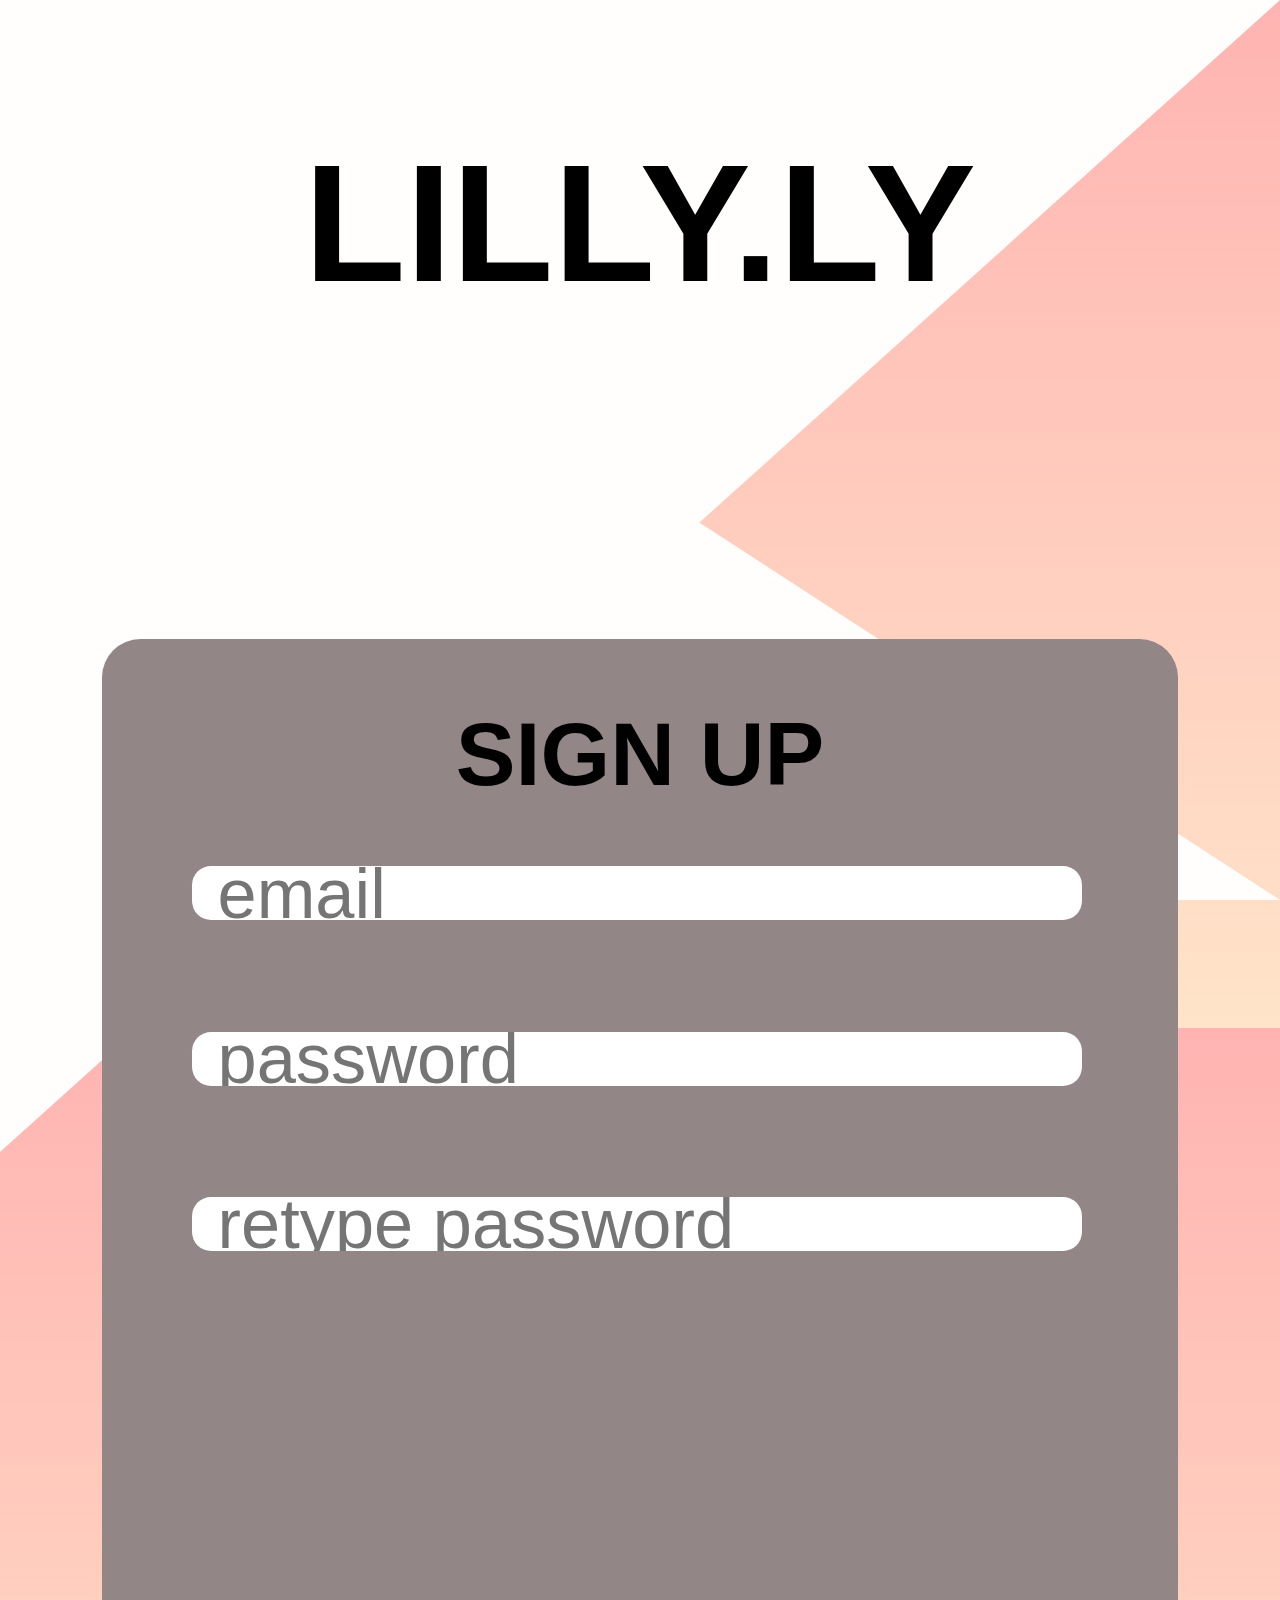
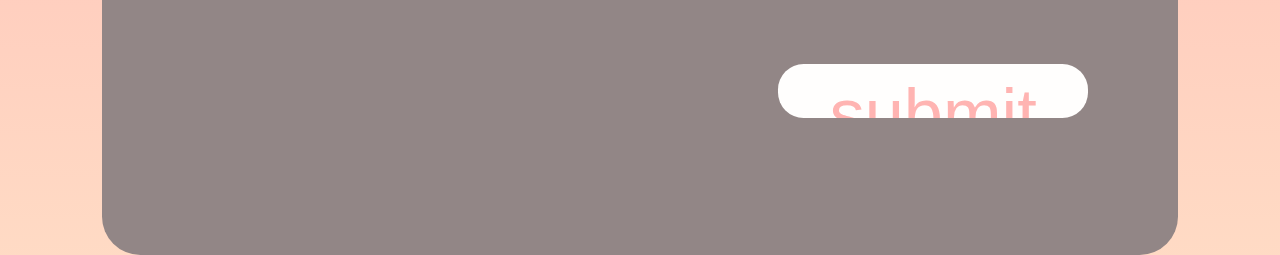
<file: login+signup/signup.html>
<!DOCTYPE html>
<html>
    <head>
        <link rel="stylesheet" type="text/css" href="signup.css"> 
        <link href="https://fonts.googleapis.com/css?family=Open+Sans+Condensed:300&display=swap" rel="stylesheet">
    </head>
    <body>
        <div id="background"></div>
        <div id="boxOne"></div>
        <div id="boxTwo"></div>
        <h1 id="title"> LILLY.LY </h1>
            <div id="login">
                <h1 id="loginName">SIGN UP</h1>
                 <form>
                    <input class ="InputBoxes" type="text" name="email" placeholder="email"> 
                    <input class ="InputBoxes" type="text" name="password" placeholder="password">
                    <input class ="InputBoxes" type="text" name="password" placeholder="retype password">
                 </form>
                 <input id="SubmitBtn" type="submit" value="submit">
            </div>
    </body>
</html>
</file>
<file: login+signup/signup.css>
*{
    --main-bg-color:#ffb4b2;
    --side-bg-color: #fffefd;
    --other-color: #928686;
}
body{
    margin: 0vw;
    padding-top: 0vw;
    height: 100vh;
    background: linear-gradient(180deg, var(--main-bg-color), #ffe4c9);
}
h1{
    margin: 0vw;
}
#boxOne{
    position: absolute;
    top: 0px;
    border-top: 100% solid transparent;
    width: 0;
    height: 0;
    border-top: 90vw solid var(--side-bg-color);
    border-right: 100vw solid transparent;
    z-index: -1;
}
#boxTwo{
    position: absolute;
    bottom: 0px;
    z-index: -1;
    border-bottom: 65vw solid var(--side-bg-color);
    border-right: 100vw solid transparent;
}

#login{
    background-color: var(--other-color);
    padding: 0vw;
    margin-top: 25vw;
    height: 85vw;
    border-radius: 3vw;
    padding: 5vw;
    margin-left: 8vw;
    margin-right: 8vw;
}
#title{
    color: black;
    font-size: 13vw;
    text-align: center;
    margin-top: 10vw;
    font-family: 'Roboto', sans-serif;
}
#loginName{
    text-align: center;
    font-size: 7vw;
    font-family: 'Roboto', sans-serif;
    margin-bottom: 1vw;
}
#SubmitBtn{
    color: var(--main-bg-color);
    font-size: 5.5vw;
    border-radius: 2vw;
    text-align: center;
    font-family: 'Roboto', sans-serif;
    position: absolute;
    right: 15vw;
    top: 130vw;
    height: 6vh;
    padding-left: 4vw;
    padding-right: 4vw;
    padding-top: 1vh;
    padding-bottom: 1vh;
    border: none;
    background-color: var(--side-bg-color);
}
.InputBoxes{
    margin-right: 5vw;
    font-size: 5.5vw;
    padding: 0vw;
    font-family: 'Roboto', sans-serif;
    width: 90%;
    margin-bottom: 5vw;
    height: 6vh;
    border-radius: 1.5vw;
    margin-top: 3.7vw;
    margin-left: 2vw;
    padding-left: 2vw;
    border: none;
}

form{
    position: absolute;
    margin-top: 0vw;
    width: 75%;
    font-family: 'Roboto', sans-serif;
}

#link{
    font-size: 3vw;
    position: absolute;
    margin-left: 3vw;
    margin-top: 69%;
    color: black;
    font-family: 'Roboto', sans-serif;
}
</file>
